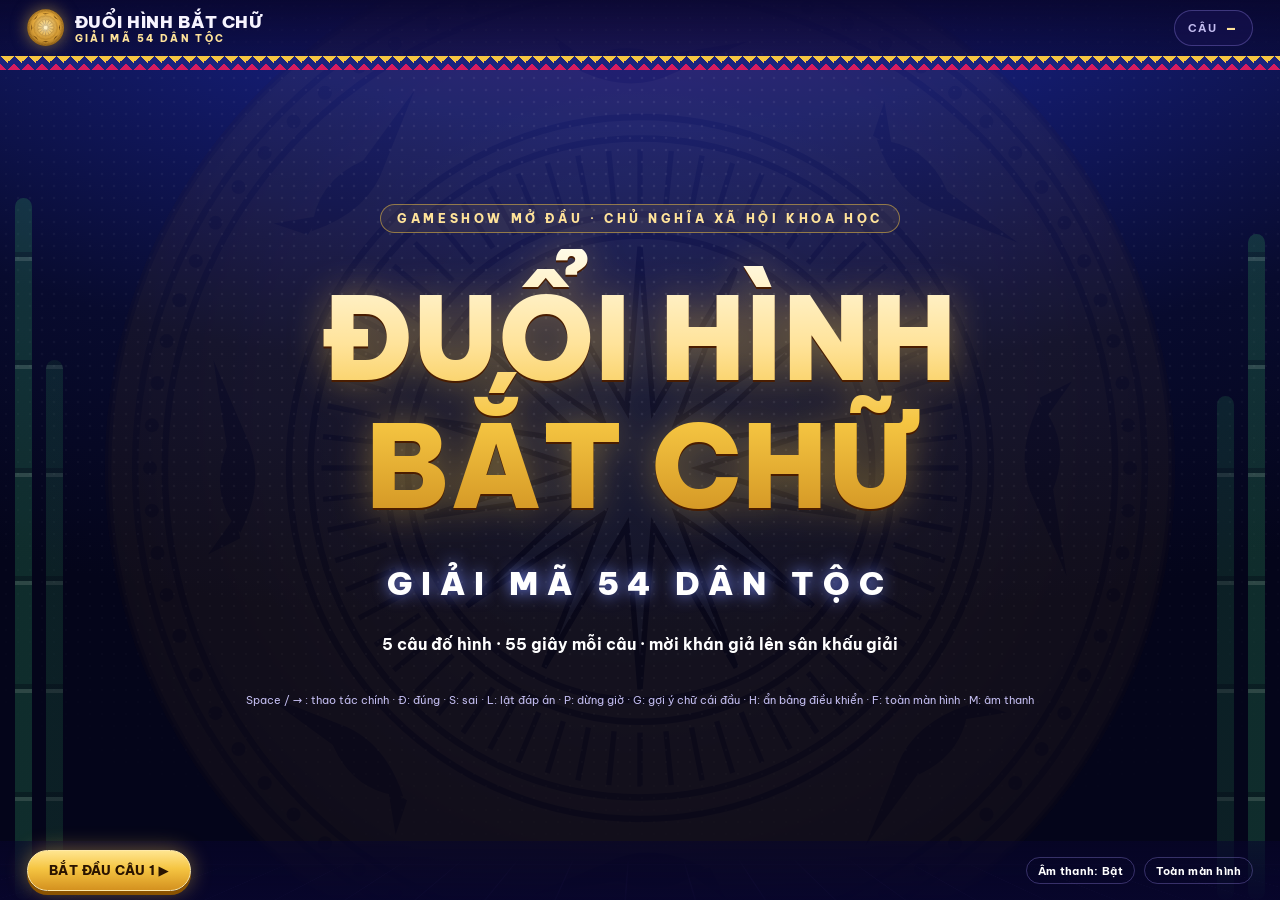
<file: san-khau.html>
<!doctype html>
<html lang="vi" class="host">
<head>
<meta charset="utf-8">
<meta name="viewport" content="width=device-width,initial-scale=1">
<title>Sân khấu · Đuổi Hình Bắt Chữ – Giải Mã 54 Dân Tộc</title>
<link rel="stylesheet" href="css/style.css">
</head>
<body class="host stage">
<div class="fx" aria-hidden="true">
  <div class="bg-drum" id="bgDrum"></div>
  <div class="beam b1"></div><div class="beam b2"></div><div class="beam b3"></div>
  <div class="led"></div><div class="floor"></div>
  <div class="bamboo l1"></div><div class="bamboo l2"></div><div class="bamboo r1"></div><div class="bamboo r2"></div>
</div>

<header class="topbar">
  <div class="brand">
    <div class="brand-drum" id="brandDrum"></div>
    <div><div class="brand-t">ĐUỔI HÌNH BẮT CHỮ</div><div class="brand-s">GIẢI MÃ 54 DÂN TỘC</div></div>
  </div>
  <div></div>
  <div class="room-chip">CÂU <b id="qChip">–</b></div>
</header>
<div class="brocade"></div>

<main class="screens">
  <section class="screen center on" id="scr-welcome">
    <div class="hero">
      <div class="hero-kicker">GAMESHOW MỞ ĐẦU · CHỦ NGHĨA XÃ HỘI KHOA HỌC</div>
      <h1 class="hero-title gold-text">ĐUỔI HÌNH<br>BẮT CHỮ</h1>
      <div class="hero-sub">GIẢI MÃ 54 DÂN TỘC</div>
      <p class="welcome-info" id="welcomeInfo"></p>
      <p class="hint">Space / → : thao tác chính · Đ: đúng · S: sai · L: lật đáp án · P: dừng giờ · G: gợi ý chữ cái đầu · H: ẩn bảng điều khiển · F: toàn màn hình · M: âm thanh</p>
    </div>
  </section>

  <section class="screen center" id="scr-countdown">
    <div class="cd-wrap"><div class="cd-label" id="cdLabel">CÂU 1</div><div class="cd-num" id="cdNum">3</div></div>
  </section>

  <section class="screen" id="scr-question">
    <div class="q-grid" id="qScreen">
      <aside class="q-left">
        <div class="ring" id="ringWrap">
          <svg viewBox="0 0 120 120"><circle class="ring-bg" cx="60" cy="60" r="54"></circle><circle class="ring-fg" id="ring" cx="60" cy="60" r="54"></circle></svg>
          <div class="ring-num" id="ringNum">55</div><div class="ring-cap" id="ringCap">GIÂY</div>
        </div>
        <div class="stat bad"><span>Đoán sai</span><b id="wrongCount">0</b></div>
      </aside>
      <div class="q-center">
        <div class="q-label" id="qLabel">CÂU 1 / 5</div>
        <div class="frame" id="frame"><img id="qImg" alt=""><div class="verdict" id="verdict"></div></div>
        <div class="pattern" id="pattern"></div>
        <div class="explain" id="explain"></div>
      </div>
      <aside class="panel">
        <div class="panel-h">TIẾN TRÌNH</div>
        <ol class="prog" id="prog"></ol>
      </aside>
    </div>
  </section>

  <section class="screen finale" id="scr-finale">
    <div class="fin-glow"></div>
    <div class="fin-rays"></div>
    <div class="fin-photos" id="finPhotos"><div class="col"></div><div class="col"></div></div>
    <div class="fin-art"><div class="fin-ring" id="finRing"></div><div class="fin-drum" id="finDrum"></div></div>
    <div class="fin-lines"><div class="fin-l1 gold-text" id="finL1"></div><div class="fin-l2" id="finL2"></div></div>
    <div class="fin-count" id="finCount"></div>
    <div class="fin-title">
      <div class="fin-tdrum" id="finTDrum"></div>
      <div class="fin-kicker" id="finKicker"></div>
      <h1 class="gold-text" id="finT"></h1>
      <div class="brocade"></div>
    </div>
    <div class="fin-flash"></div>
  </section>
</main>

<footer class="controls" id="controls">
  <div class="ctl-main" id="ctlMain"></div>
  <div class="ctl-side">
    <span class="ctl-note" id="ctlNote"></span>
    <button class="btn ghost sm" id="btnSound">Âm thanh: Bật</button>
    <button class="btn ghost sm" id="btnFull">Toàn màn hình</button>
  </div>
</footer>
<canvas class="confetti" id="confetti"></canvas>

<script src="config/game.config.js"></script>
<script src="js/game-core.js"></script>
<script src="js/sfx.js"></script>
<script src="js/fx.js"></script>
<script src="js/stage.js"></script>
</body>
</html>
</file>
<file: css/style.css>
/* font tự host – chạy offline không cần Internet */
@font-face{font-family:'Be Vietnam Pro';font-style:normal;font-weight:400;font-display:swap;src:url(../fonts/be-vietnam-pro-vietnamese-400-normal.woff2) format('woff2');unicode-range:U+0102-0103,U+0110-0111,U+0128-0129,U+0168-0169,U+01A0-01A1,U+01AF-01B0,U+0300-0301,U+0303-0304,U+0308-0309,U+0323,U+0329,U+1EA0-1EF9,U+20AB}
@font-face{font-family:'Be Vietnam Pro';font-style:normal;font-weight:600;font-display:swap;src:url(../fonts/be-vietnam-pro-vietnamese-600-normal.woff2) format('woff2');unicode-range:U+0102-0103,U+0110-0111,U+0128-0129,U+0168-0169,U+01A0-01A1,U+01AF-01B0,U+0300-0301,U+0303-0304,U+0308-0309,U+0323,U+0329,U+1EA0-1EF9,U+20AB}
@font-face{font-family:'Be Vietnam Pro';font-style:normal;font-weight:700;font-display:swap;src:url(../fonts/be-vietnam-pro-vietnamese-700-normal.woff2) format('woff2');unicode-range:U+0102-0103,U+0110-0111,U+0128-0129,U+0168-0169,U+01A0-01A1,U+01AF-01B0,U+0300-0301,U+0303-0304,U+0308-0309,U+0323,U+0329,U+1EA0-1EF9,U+20AB}
@font-face{font-family:'Be Vietnam Pro';font-style:normal;font-weight:800;font-display:swap;src:url(../fonts/be-vietnam-pro-vietnamese-800-normal.woff2) format('woff2');unicode-range:U+0102-0103,U+0110-0111,U+0128-0129,U+0168-0169,U+01A0-01A1,U+01AF-01B0,U+0300-0301,U+0303-0304,U+0308-0309,U+0323,U+0329,U+1EA0-1EF9,U+20AB}
@font-face{font-family:'Be Vietnam Pro';font-style:normal;font-weight:900;font-display:swap;src:url(../fonts/be-vietnam-pro-vietnamese-900-normal.woff2) format('woff2');unicode-range:U+0102-0103,U+0110-0111,U+0128-0129,U+0168-0169,U+01A0-01A1,U+01AF-01B0,U+0300-0301,U+0303-0304,U+0308-0309,U+0323,U+0329,U+1EA0-1EF9,U+20AB}
@font-face{font-family:'Be Vietnam Pro';font-style:normal;font-weight:400;font-display:swap;src:url(../fonts/be-vietnam-pro-latin-400-normal.woff2) format('woff2');unicode-range:U+0000-00FF,U+0131,U+0152-0153,U+02BB-02BC,U+02C6,U+02DA,U+02DC,U+0304,U+0308,U+0329,U+2000-206F,U+20AC,U+2122,U+2191,U+2193,U+2212,U+2215,U+FEFF,U+FFFD}
@font-face{font-family:'Be Vietnam Pro';font-style:normal;font-weight:600;font-display:swap;src:url(../fonts/be-vietnam-pro-latin-600-normal.woff2) format('woff2');unicode-range:U+0000-00FF,U+0131,U+0152-0153,U+02BB-02BC,U+02C6,U+02DA,U+02DC,U+0304,U+0308,U+0329,U+2000-206F,U+20AC,U+2122,U+2191,U+2193,U+2212,U+2215,U+FEFF,U+FFFD}
@font-face{font-family:'Be Vietnam Pro';font-style:normal;font-weight:700;font-display:swap;src:url(../fonts/be-vietnam-pro-latin-700-normal.woff2) format('woff2');unicode-range:U+0000-00FF,U+0131,U+0152-0153,U+02BB-02BC,U+02C6,U+02DA,U+02DC,U+0304,U+0308,U+0329,U+2000-206F,U+20AC,U+2122,U+2191,U+2193,U+2212,U+2215,U+FEFF,U+FFFD}
@font-face{font-family:'Be Vietnam Pro';font-style:normal;font-weight:800;font-display:swap;src:url(../fonts/be-vietnam-pro-latin-800-normal.woff2) format('woff2');unicode-range:U+0000-00FF,U+0131,U+0152-0153,U+02BB-02BC,U+02C6,U+02DA,U+02DC,U+0304,U+0308,U+0329,U+2000-206F,U+20AC,U+2122,U+2191,U+2193,U+2212,U+2215,U+FEFF,U+FFFD}
@font-face{font-family:'Be Vietnam Pro';font-style:normal;font-weight:900;font-display:swap;src:url(../fonts/be-vietnam-pro-latin-900-normal.woff2) format('woff2');unicode-range:U+0000-00FF,U+0131,U+0152-0153,U+02BB-02BC,U+02C6,U+02DA,U+02DC,U+0304,U+0308,U+0329,U+2000-206F,U+20AC,U+2122,U+2191,U+2193,U+2212,U+2215,U+FEFF,U+FFFD}
:root{--blue:#2f5bff;--blue2:#6aa2ff;--purple:#7b3ff2;--purple2:#b58cff;--gold:#f5c542;--gold2:#ffe39a;--gold3:#c8871a;--red:#ff4d6a;--green:#2bd884;--ink:#f7f4ff;--muted:#c3bdf0;--glass:rgba(22,18,78,.66);--line:rgba(170,150,255,.3)}
*{box-sizing:border-box}
html,body{margin:0}
html.host{font-size:clamp(10px,min(1.04vw,1.75vh),30px)}
body{font-family:'Be Vietnam Pro',system-ui,-apple-system,'Segoe UI',Roboto,sans-serif;color:var(--ink);background:radial-gradient(120% 90% at 50% -20%,#3b1f9c 0%,#141c70 38%,#080b2e 70%,#04051a 100%) fixed;-webkit-font-smoothing:antialiased;overflow-x:hidden}
a{color:var(--gold2)}a:hover{color:#fff}
button{font:inherit;cursor:pointer}
[hidden]{display:none!important}

/* ===== sân khấu ===== */
.fx{position:fixed;inset:0;pointer-events:none;overflow:hidden;z-index:0}
.beam{position:absolute;top:-8vh;width:70vw;height:150vh;margin-left:-35vw;background:conic-gradient(from 180deg at 50% 0,transparent 0 171deg,var(--c) 180deg,transparent 189deg);transform-origin:50% 0;mix-blend-mode:screen;filter:blur(5px);animation:sweep var(--d) ease-in-out infinite alternate}
.beam.b1{left:14%;--c:rgba(110,140,255,.32);--d:8s}
.beam.b2{left:86%;--c:rgba(190,120,255,.3);--d:10s;animation-direction:alternate-reverse}
.beam.b3{left:50%;--c:rgba(255,214,120,.16);--d:13s}
@keyframes sweep{from{transform:rotate(-26deg)}to{transform:rotate(26deg)}}
.led{position:absolute;inset:0;background-image:radial-gradient(rgba(255,255,255,.09) 1px,transparent 1.7px);background-size:12px 12px;-webkit-mask-image:radial-gradient(80% 70% at 50% 30%,#000,transparent);mask-image:radial-gradient(80% 70% at 50% 30%,#000,transparent)}
.floor{position:absolute;left:-50%;right:-50%;bottom:-6vh;height:46vh;background-image:linear-gradient(rgba(150,115,255,.42) 2px,transparent 2px),linear-gradient(90deg,rgba(150,115,255,.42) 2px,transparent 2px);background-size:90px 90px;transform:perspective(500px) rotateX(64deg);transform-origin:50% 100%;-webkit-mask-image:linear-gradient(to top,#000,transparent 85%);mask-image:linear-gradient(to top,#000,transparent 85%);animation:floor 5s linear infinite}
@keyframes floor{to{background-position:0 90px,0 0}}
.bg-drum{position:absolute;left:50%;top:52%;width:120vmin;height:120vmin;margin:-60vmin 0 0 -60vmin;opacity:.07;animation:spin 140s linear infinite}
.fin-drum img,.fin-tdrum img,.bg-drum svg,.brand-drum svg,.p-drum svg,.fin-drum svg{width:100%;height:100%;display:block}
@keyframes spin{to{transform:rotate(360deg)}}
.bamboo{position:absolute;bottom:0;width:max(12px,1.3vw);border-radius:99px;background:repeating-linear-gradient(to top,#2c8a57 0 11vh,#8fe0a8 11vh 11.4vh,#1c5c39 11.4vh 12vh);opacity:.3}
.bamboo.l1{left:1.2vw;height:78vh}.bamboo.l2{left:3.6vw;height:60vh;opacity:.2}.bamboo.r1{right:1.2vw;height:74vh}.bamboo.r2{right:3.6vw;height:56vh;opacity:.2}
.brocade{position:relative;z-index:3;height:14px;flex:none;background:linear-gradient(135deg,var(--gold) 25%,transparent 25%) -7px 0/14px 14px,linear-gradient(225deg,var(--gold) 25%,transparent 25%) -7px 0/14px 14px,linear-gradient(315deg,#d81b60 25%,transparent 25%) 0 0/14px 14px,linear-gradient(45deg,#d81b60 25%,transparent 25%) 0 0/14px 14px,#1a237e}
/* padding: background-clip:text chỉ tô trong hộp phần tử – chừa chỗ cho dấu chồng (Ấ, Ể, Ủ) và dấu nặng */
.gold-text{padding:.22em .08em .14em;background:linear-gradient(180deg,#fffbe8 0%,#ffe39a 32%,#f5c542 58%,#c8871a 100%);-webkit-background-clip:text;background-clip:text;color:transparent;filter:drop-shadow(0 .22rem 0 #4a1d00) drop-shadow(0 0 1.4rem rgba(245,197,66,.42))}

/* ===== nút / ô nhập ===== */
.btn{border:0;border-radius:999px;padding:.8em 1.6em;font-weight:800;letter-spacing:.03em;color:#fff;background:rgba(255,255,255,.12);border:1px solid var(--line);transition:transform .15s,filter .15s,background .2s}
.btn:hover{filter:brightness(1.15)}.btn:active{transform:scale(.96)}
.btn:disabled{opacity:.45;cursor:not-allowed}
.btn.primary{background:linear-gradient(180deg,#ffe58f,#f5c542 45%,#d4911f);color:#2a1400;border-color:#ffe9a8;box-shadow:0 .3em 0 #8a5300,0 0 1.6em rgba(245,197,66,.45)}
.btn.primary:active{transform:translateY(.2em);box-shadow:0 .1em 0 #8a5300}
.btn.danger{background:rgba(255,77,106,.18);border-color:rgba(255,77,106,.6)}
.btn.ghost{background:transparent}
.btn.sm{padding:.5em 1em;font-size:.8rem;font-weight:700}
.btn.xl{font-size:1.5rem;padding:.8em 2.2em}
.btn.block{width:100%}
.field,.card input{width:100%;font:inherit;font-weight:700;color:#fff;background:rgba(5,6,30,.55);border:2px solid var(--line);border-radius:.8em;padding:.8em 1em;outline:none;transition:border-color .2s,box-shadow .2s}
.field:focus,.card input:focus{border-color:var(--gold);box-shadow:0 0 0 4px rgba(245,197,66,.2)}
.field::placeholder,.card input::placeholder{color:rgba(255,255,255,.4)}

/* ===== MC ===== */
body.host{height:100vh;overflow:hidden;display:flex;flex-direction:column}
.topbar{position:relative;z-index:3;display:grid;grid-template-columns:auto minmax(0,1fr) auto;align-items:center;gap:2rem;padding:.7rem 2rem;background:linear-gradient(180deg,rgba(8,6,44,.9),rgba(8,6,44,.5))}
.brand{display:flex;align-items:center;gap:.8rem}
.brand-drum{width:2.8rem;height:2.8rem;animation:spin 30s linear infinite;filter:drop-shadow(0 0 .6rem rgba(245,197,66,.5))}
.brand-t{font-weight:900;font-size:1.25rem;letter-spacing:.04em}
.brand-s{font-size:.75rem;color:var(--gold2);font-weight:800;letter-spacing:.24em}
.timeline{display:flex;flex-direction:column;gap:.35rem;max-width:44rem;width:100%;justify-self:center}
.tl-track{position:relative;display:flex;height:.7rem;border-radius:99px;overflow:hidden;background:rgba(255,255,255,.08)}
.tl-track i{height:100%;border-right:2px solid rgba(8,6,44,.9)}
.tl-track i:nth-child(1){background:#4b6bff}.tl-track i:nth-child(2){background:#8a4dff}.tl-track i:nth-child(3){background:#f5c542}.tl-track i:nth-child(4){background:#ff6b8a}
.tl-head{position:absolute;top:-2px;bottom:-2px;width:4px;margin-left:-2px;background:#fff;box-shadow:0 0 8px #fff;border-radius:2px;left:0}
.tl-meta{display:flex;justify-content:space-between;font-size:.8rem;color:var(--muted);font-weight:600}
.tl-meta b{color:#fff;font-variant-numeric:tabular-nums}
.timeline.over .tl-meta b{color:var(--red)}
.room-chip{display:flex;align-items:center;gap:.6rem;padding:.45rem 1rem;border-radius:99px;background:var(--glass);border:1px solid var(--line);font-size:.8rem;font-weight:700;letter-spacing:.12em;color:var(--muted)}
.room-chip b{font-size:1.3rem;color:var(--gold2);letter-spacing:.12em;font-variant-numeric:tabular-nums}
.conn{width:.6rem;height:.6rem;border-radius:50%;background:var(--red);box-shadow:0 0 8px var(--red)}
.conn.on{background:var(--green);box-shadow:0 0 8px var(--green)}
.screens{position:relative;z-index:2;flex:1;min-height:0}
.screen{position:absolute;inset:0;display:none;padding:2rem 4rem}
.screen.on{display:flex;animation:screenIn .6s cubic-bezier(.2,.9,.3,1.15)}
.screen.center{align-items:center;justify-content:center;text-align:center}
@keyframes screenIn{from{opacity:0;transform:scale(.96)}to{opacity:1;transform:none}}

.hero{display:flex;flex-direction:column;align-items:center;gap:1.2rem}
.hero-kicker{font-weight:800;letter-spacing:.3em;font-size:.9rem;color:var(--gold2);padding:.45rem 1.2rem;border:1px solid rgba(245,197,66,.5);border-radius:99px;background:rgba(245,197,66,.08)}
.hero-title{margin:0;font-size:8.6rem;line-height:1.12;font-weight:900;letter-spacing:.01em;animation:float 4s ease-in-out infinite}
.hero-sub{font-size:2.4rem;font-weight:900;letter-spacing:.28em;color:#fff;text-shadow:0 0 1.2rem rgba(120,140,255,.9)}
.hero-actions{display:flex;gap:1rem;align-items:center;margin-top:1.5rem}
.hero-actions .field{width:18rem;font-size:1rem}
.hint{color:var(--muted);font-size:.85rem;margin:.5rem 0 0}
@keyframes float{50%{transform:translateY(-.6rem)}}

.lobby{display:grid;grid-template-columns:24rem minmax(0,1fr);gap:3rem;width:100%;align-items:center}
.join-card{background:linear-gradient(180deg,rgba(255,255,255,.14),rgba(255,255,255,.05));border:1px solid var(--line);border-radius:1.6rem;padding:1.6rem;display:flex;flex-direction:column;align-items:center;gap:.8rem;box-shadow:0 0 3rem rgba(80,60,255,.35)}
.jc-label{font-size:.8rem;font-weight:800;letter-spacing:.24em;color:var(--gold2)}
.qr-box{width:100%;aspect-ratio:1;background:#fff;border-radius:1rem;padding:.8rem;display:grid;place-items:center;position:relative}
.qr-box img{width:100%;height:100%;display:block}
.qr-demo{color:#20195a;font-weight:700;text-align:center;font-size:.95rem;line-height:1.5}
.jc-url{font-size:1.05rem;font-weight:700;word-break:break-all;text-align:center;color:#fff}
.jc-code{font-size:4.2rem;font-weight:900;letter-spacing:.08em;line-height:1;color:#fff;text-shadow:0 0 1.5rem rgba(245,197,66,.6);font-variant-numeric:tabular-nums}
.lobby-right{display:flex;flex-direction:column;gap:1rem;min-width:0;height:100%;justify-content:center}
.lobby-title{margin:0;font-size:4.6rem;font-weight:900;line-height:1.15}
.lobby-sub{font-size:1.4rem;font-weight:800;letter-spacing:.2em;color:#fff}
.lobby-rules{font-size:1.05rem;color:var(--muted);font-weight:600}
.lobby-count{display:flex;align-items:baseline;gap:.8rem;margin-top:.6rem;flex-wrap:wrap}
.lobby-count b{font-size:3.4rem;font-weight:900;color:var(--gold2);line-height:1;font-variant-numeric:tabular-nums}
.lobby-count span{font-size:1.2rem;font-weight:700}
.intro-left{margin-left:auto;padding:.4rem 1rem;border-radius:99px;background:rgba(255,255,255,.1);font-variant-numeric:tabular-nums}
.intro-left.due{background:var(--gold);color:#2a1400;animation:pulse 1s infinite}
.chips{display:flex;flex-wrap:wrap;gap:.6rem;align-content:flex-start;max-height:46vh;overflow:hidden}
.chip{padding:.5rem 1rem;border-radius:99px;background:linear-gradient(180deg,rgba(130,100,255,.5),rgba(70,50,200,.5));border:1px solid rgba(190,170,255,.5);font-weight:700;font-size:1.05rem;animation:chipIn .5s cubic-bezier(.2,1.6,.4,1)}
.chip.off{opacity:.4}
@keyframes chipIn{from{transform:scale(0) rotate(-8deg);opacity:0}}
@keyframes pulse{50%{transform:scale(1.06)}}

.cd-wrap{display:flex;flex-direction:column;align-items:center}
.cd-label{font-size:2rem;font-weight:800;letter-spacing:.3em;color:var(--gold2)}
.cd-num{font-size:18rem;font-weight:900;line-height:1;color:#fff;text-shadow:0 0 4rem rgba(120,140,255,.9),0 0 1rem #fff}
.cd-num.pop{animation:pop .9s cubic-bezier(.2,1.5,.4,1)}
@keyframes pop{from{transform:scale(2.2);opacity:0}}

.q-grid{display:grid;grid-template-columns:17rem minmax(0,1fr) 21rem;gap:2.4rem;width:100%;align-items:center}
.q-left{display:flex;flex-direction:column;gap:1rem;align-items:stretch}
.ring{position:relative;width:15rem;height:15rem;align-self:center}
.ring svg{width:100%;height:100%;transform:rotate(-90deg);filter:drop-shadow(0 0 1rem rgba(245,197,66,.45))}
.ring-bg{fill:rgba(10,8,50,.65);stroke:rgba(255,255,255,.12);stroke-width:9}
.ring-fg{fill:none;stroke:var(--gold);stroke-width:9;stroke-linecap:round;stroke-dasharray:339.3;stroke-dashoffset:0;transition:stroke .3s}
.ring.warn .ring-fg{stroke:var(--red)}
.ring-num{position:absolute;inset:0;display:grid;place-items:center;font-size:5.2rem;font-weight:900;font-variant-numeric:tabular-nums;padding-bottom:1.2rem}
.ring-cap{position:absolute;left:0;right:0;bottom:3.4rem;text-align:center;font-size:.85rem;letter-spacing:.3em;font-weight:800;color:var(--muted)}
.ring.warn .ring-num{color:var(--red);animation:pulse .5s infinite}
.stat{display:flex;justify-content:space-between;align-items:center;padding:.8rem 1.1rem;border-radius:1rem;background:var(--glass);border:1px solid var(--line);font-weight:700}
.stat b{font-size:1.8rem;font-variant-numeric:tabular-nums}
.stat.ok b{color:var(--green)}
.fastest{display:none;flex-direction:column;gap:.2rem;padding:.8rem 1.1rem;border-radius:1rem;background:linear-gradient(180deg,rgba(245,197,66,.3),rgba(245,197,66,.1));border:1px solid rgba(245,197,66,.6)}
.fastest span{font-size:.8rem;font-weight:800;letter-spacing:.2em;color:var(--gold2)}
.fastest b{font-size:1.3rem;overflow-wrap:anywhere}
.revealed .fastest{display:flex}
.q-center{display:flex;flex-direction:column;align-items:center;gap:1.2rem;min-width:0}
.q-label{font-weight:900;letter-spacing:.3em;font-size:1.3rem;padding:.4rem 1.4rem;border-radius:99px;background:linear-gradient(90deg,var(--blue),var(--purple));box-shadow:0 0 1.5rem rgba(123,63,242,.6)}
.frame{position:relative;padding:.7rem;border-radius:1.6rem;background:linear-gradient(160deg,#fff0b8,#f5c542 40%,#b57412);box-shadow:0 0 0 .3rem #2a1a7a,0 0 3rem rgba(245,197,66,.45),0 1.6rem 3rem rgba(0,0,0,.5);max-width:100%}
.frame::after{content:'';position:absolute;inset:-.7rem;border-radius:2.2rem;border:.35rem dotted #fff3b0;animation:bulbs .9s steps(2) infinite;pointer-events:none}
@keyframes bulbs{50%{border-color:#ffb84d;opacity:.7}}
.frame img{display:block;width:100%;max-height:52vh;aspect-ratio:8/5;object-fit:contain;border-radius:1rem;background:#fff6e3;transition:max-height .6s}
.frame.enter{animation:frameIn .9s cubic-bezier(.2,1.3,.4,1)}
@keyframes frameIn{from{transform:perspective(900px) rotateY(-70deg) scale(.6);opacity:0}}
.revealed .frame img{max-height:38vh}
.pattern{display:flex;gap:1.6rem;flex-wrap:wrap;justify-content:center}
.pattern .w{display:flex;gap:.4rem}
.pattern .l{width:3.6rem;height:4.2rem;border-radius:.6rem;display:grid;place-items:center;font-size:2.4rem;font-weight:900;background:linear-gradient(180deg,#2a2a9a,#151563);border:2px solid rgba(160,170,255,.6);box-shadow:inset 0 -.3rem 0 rgba(0,0,0,.35);transform-style:preserve-3d}
.pattern .l.given{color:#ffe08a;border-color:#f5c542;animation:flip .6s both}
.pattern .l.on{background:linear-gradient(180deg,#fff3c0,#f5c542);color:#2a1400;border-color:#fff;animation:flip .6s both}
@keyframes flip{from{transform:perspective(400px) rotateX(90deg)}to{transform:none}}
.explain{font-size:1.25rem;line-height:1.5;text-align:center;max-width:44rem;color:#fff;font-weight:600;text-wrap:pretty;min-height:0}
.explain:empty{display:none}
.panel{background:var(--glass);border:1px solid var(--line);border-radius:1.4rem;padding:1rem;backdrop-filter:blur(6px)}
.panel-h{font-size:.8rem;font-weight:800;letter-spacing:.2em;color:var(--gold2);margin:0 0 .8rem .3rem}

.board{position:relative;flex:none;--rh:3rem;--gap:.45rem;height:calc(var(--n,0)*(var(--rh) + var(--gap)))}
.board .row{position:absolute;left:0;right:0;top:0;height:var(--rh);display:grid;align-items:center;gap:.8rem;padding:0 .9rem;border-radius:.8rem;background:rgba(255,255,255,.07);border:1px solid rgba(255,255,255,.1);transform:translateY(calc(var(--i)*(var(--rh) + var(--gap))));transition:transform .7s cubic-bezier(.3,1.3,.5,1);font-weight:700}
.board.mini .row{grid-template-columns:2.1rem minmax(0,1fr) auto}
.board .nm{white-space:nowrap;overflow:hidden;text-overflow:ellipsis}
.board .sc{font-variant-numeric:tabular-nums;font-weight:900;color:var(--gold2)}
.board .row.off .nm{opacity:.5}
.rk{width:2.1rem;height:2.1rem;border-radius:50%;display:grid;place-items:center;font-weight:900;font-size:.95rem;background:rgba(255,255,255,.14)}
.row.r1 .rk{background:linear-gradient(#fff3b0,#f5c542 50%,#b9780f);color:#3a2000}
.row.r2 .rk{background:linear-gradient(#fff,#cdd5e4 50%,#8a94a8);color:#1d2333}
.row.r3 .rk{background:linear-gradient(#ffd6ae,#d98a4a 50%,#8f4f1c);color:#2a1200}
.row.flash{animation:rowFlash 1s}
@keyframes rowFlash{0%{background:rgba(43,216,132,.6)}100%{background:rgba(255,255,255,.07)}}
.board.full{--rh:min(3.4rem,5.4vh);--gap:min(.45rem,.8vh);font-size:1.25rem}
.board.full .row,.board-head{grid-template-columns:3rem minmax(0,1fr) 9rem 11rem 12rem}
.board-head{display:grid;gap:.8rem;padding:0 .9rem;font-size:.8rem;font-weight:800;letter-spacing:.16em;color:var(--muted);text-transform:uppercase}
.board.full .ok,.board.full .tm,.board-head span:nth-child(n+3){text-align:right}
.board.full .sc{text-align:right}
.board.full .rk{width:2.4rem;height:2.4rem}
.empty-board{color:var(--muted);text-align:center;padding:1rem;font-weight:600}
.final{width:min(62rem,100%);margin:0 auto;display:flex;flex-direction:column;gap:1rem}
.sec-title{margin:0 0 .6rem;text-align:center;font-size:min(3.6rem,6.5vh);font-weight:900}
.more{color:var(--muted);text-align:center;font-weight:600}

.top3{width:100%;display:flex;flex-direction:column;align-items:center;justify-content:flex-end;gap:2rem}
.podium{display:grid;grid-template-columns:repeat(3,minmax(0,1fr));align-items:end;gap:2rem;width:min(74rem,100%)}
.pod{display:flex;flex-direction:column;align-items:center;gap:.7rem;opacity:0;transform:translateY(5rem) scale(.85);transition:opacity .8s,transform 1s cubic-bezier(.2,1.4,.4,1)}
.pod.show{opacity:1;transform:none}
.pod-medal{width:6rem;height:6rem;border-radius:50%;display:grid;place-items:center;font-size:2.8rem;font-weight:900;border:.3rem solid rgba(255,255,255,.7)}
.p1 .pod-medal{width:8rem;height:8rem;font-size:3.6rem;background:radial-gradient(circle at 35% 30%,#fffbe0,#f5c542 45%,#a86a0b);color:#3a2000;box-shadow:0 0 4rem rgba(245,197,66,.9)}
.p2 .pod-medal{background:radial-gradient(circle at 35% 30%,#fff,#cfd6e6 45%,#7f899e);color:#1d2333;box-shadow:0 0 2.5rem rgba(220,230,255,.7)}
.p3 .pod-medal{background:radial-gradient(circle at 35% 30%,#ffe1c2,#d98a4a 45%,#7d4316);color:#2a1200;box-shadow:0 0 2.5rem rgba(217,138,74,.7)}
.pod-name{font-size:2.2rem;font-weight:900;text-align:center;line-height:1.3;overflow-wrap:anywhere}
.p1 .pod-name{font-size:3rem;color:var(--gold2);text-shadow:0 0 1.5rem rgba(245,197,66,.8)}
.pod-score{font-size:1.1rem;font-weight:700;color:var(--muted);text-align:center;font-variant-numeric:tabular-nums}
.pod-col{width:100%;border-radius:1.2rem 1.2rem 0 0;display:flex;justify-content:center;padding-top:1.2rem;font-weight:900;font-size:1.4rem;letter-spacing:.4em;box-shadow:inset 0 .4rem 0 rgba(255,255,255,.5)}
.p1 .pod-col{height:30vh;background:linear-gradient(#ffe7a0,#f5c542 30%,#a86a0b);color:#3a2000}
.p2 .pod-col{height:21vh;background:linear-gradient(#ffffff,#c9d1e0 30%,#6d778c);color:#1d2333}
.p3 .pod-col{height:15vh;background:linear-gradient(#ffd6ae,#d98a4a 30%,#7d4316);color:#2a1200}
.pod.p1.show{animation:winner 2.2s ease-in-out .9s infinite}
@keyframes winner{50%{filter:drop-shadow(0 0 2.5rem rgba(245,197,66,.9))}}

/* ===== thông điệp cuối ===== */
.finale{position:fixed!important;inset:0;z-index:20;background:#000;padding:0!important;align-items:center;justify-content:center;overflow:hidden}
.finale>*{position:absolute;opacity:0;transition:opacity 1.2s,transform 1.4s cubic-bezier(.2,1,.3,1)}
.fin-rays{inset:-60%;background:repeating-conic-gradient(from 0deg,transparent 0 7deg,rgba(255,214,120,.2) 7deg 10deg);animation:spin 50s linear infinite}
.fin-glow{inset:0;background:radial-gradient(circle at 50% 45%,rgba(123,63,242,.75),rgba(47,91,255,.35) 35%,transparent 65%)}
.fin-flash{inset:0;background:#fff}
.finale.s-burst .fin-flash{animation:flashOut 1.4s forwards}
@keyframes flashOut{0%{opacity:1}100%{opacity:0}}
.finale.s-burst .fin-rays,.finale.s-burst .fin-glow{opacity:1}
.fin-count{font-size:34vh;font-weight:900;color:#fff;text-shadow:0 0 8vh rgba(255,255,255,.7)}
.finale.s-count .fin-count{opacity:1;transition:none}
.fin-count.pop{animation:pop .9s cubic-bezier(.2,1.5,.4,1)}
.fin-art{width:64vh;height:64vh;transform:scale(.2) rotate(-120deg)}
.finale.s-burst .fin-art{opacity:1;transform:none}
.finale.s-l1 .fin-art{transform:translateY(-15vh) scale(.6)}
.fin-ring{position:absolute;inset:0}
.fin-ring i{position:absolute;left:50%;top:50%;width:2.4vh;height:4.4vh;margin:-2.2vh 0 0 -1.2vh;border-radius:.6vh;background:var(--c);box-shadow:0 0 1.4vh var(--c);transform:rotate(var(--a)) translateY(-31vh) scale(0);transition:transform .6s cubic-bezier(.2,1.6,.4,1) var(--d)}
.finale.s-burst .fin-ring i{transform:rotate(var(--a)) translateY(-31vh)}
.fin-drum{position:absolute;inset:9%;animation:spin 60s linear infinite;filter:drop-shadow(0 0 5vh rgba(245,197,66,.65))}
.fin-photos{left:3vw;right:3vw;top:50%;transform:translateY(-50%);display:flex;justify-content:space-between;pointer-events:none}
.fin-photos .col{display:flex;flex-direction:column;gap:2vh}
.fin-photos img{width:22vh;height:16vh;object-fit:cover;border-radius:1.4vh;border:.4vh solid var(--gold);box-shadow:0 0 3vh rgba(245,197,66,.5)}
.finale.s-burst .fin-photos{opacity:1}
.finale.s-l1 .fin-photos{opacity:.55}
.fin-lines{left:5vw;right:5vw;bottom:13vh;text-align:center;display:flex;flex-direction:column;align-items:center;gap:2.4vh}
.finale.s-l1 .fin-lines{opacity:1}
.fin-l1{font-size:9vh;font-weight:900;line-height:1.2;transform:scale(.7);opacity:0;transition:all 1s cubic-bezier(.2,1.5,.4,1)}
.finale.s-l1 .fin-l1{transform:none;opacity:1}
.fin-l2{font-size:3.8vh;font-weight:800;letter-spacing:.05em;color:#fff;text-shadow:0 0 2vh rgba(120,140,255,.9);opacity:0;transform:translateY(3vh);transition:all 1s;text-wrap:balance}
.finale.s-l2 .fin-l2{opacity:1;transform:none}
.fin-title{inset:0;display:flex;flex-direction:column;align-items:center;justify-content:center;gap:3vh;padding:0 9vw;text-align:center;background:radial-gradient(90% 70% at 50% 40%,#2a1a8a,#0b0f3f 60%,#04051a)}
.fin-kicker{font-size:2.6vh;font-weight:800;letter-spacing:.4em;color:var(--gold2)}
.fin-title h1{margin:0;font-size:7vh;line-height:1.25;font-weight:900;text-wrap:balance;max-width:24ch}
.fin-title .brocade{width:40vw;height:2vh;border-radius:1vh}
.fin-title .fin-tdrum{width:16vh;height:16vh;animation:spin 40s linear infinite}
.finale.s-title .fin-title{opacity:1}
.finale.s-title .fin-title h1{animation:titleIn 1.6s cubic-bezier(.2,1,.3,1)}
@keyframes titleIn{from{letter-spacing:.3em;opacity:0;filter:blur(1vh)}}

.in-finale .topbar,.in-finale>.brocade{visibility:hidden}
.controls{position:relative;z-index:30;display:flex;align-items:center;justify-content:space-between;gap:1rem;padding:.7rem 2rem;background:linear-gradient(0deg,rgba(8,6,44,.95),rgba(8,6,44,.6));transition:opacity .3s,transform .3s}
.controls.dim{opacity:.1}.controls.dim:hover{opacity:1}
.controls.hide{transform:translateY(100%);opacity:0;position:fixed;left:0;right:0;bottom:0}
.ctl-main,.ctl-side{display:flex;gap:.7rem;align-items:center;flex-wrap:wrap}
.ctl-main .btn{font-size:1rem}
.ctl-note{font-size:.8rem;color:var(--muted);font-weight:600;font-variant-numeric:tabular-nums}
.toast{position:fixed;left:50%;bottom:6rem;transform:translate(-50%,2rem);opacity:0;z-index:50;padding:.8rem 1.4rem;border-radius:99px;background:#1b1460;border:1px solid var(--gold);font-weight:700;transition:all .3s;pointer-events:none}
.toast.on{opacity:1;transform:translate(-50%,0)}
.confetti{position:fixed;inset:0;width:100%;height:100%;pointer-events:none;z-index:40}
.demo-badge{display:none;position:fixed;right:1rem;bottom:4.6rem;z-index:31;padding:.35rem .8rem;border-radius:99px;background:#ff4d6a;color:#fff;font-size:.7rem;font-weight:800;letter-spacing:.1em}
.is-demo .demo-badge{display:block}

/* ===== người chơi (điện thoại) ===== */
body.player{min-height:100vh;min-height:100svh}
.p-main{position:relative;z-index:2;max-width:30rem;margin:0 auto;padding:1rem 1rem 2.5rem}
.p-scr{display:none;flex-direction:column;gap:1rem}
.p-scr.on{display:flex;animation:screenIn .5s cubic-bezier(.2,.9,.3,1.15)}
.p-logo{display:flex;flex-direction:column;align-items:center;text-align:center;gap:.4rem;padding:1.2rem 0 .4rem}
.p-drum{width:5.5rem;height:5.5rem;animation:spin 30s linear infinite;filter:drop-shadow(0 0 1rem rgba(245,197,66,.6))}
.p-logo h1{margin:.4rem 0 0;font-size:2.9rem;line-height:1.12;font-weight:900}
.p-sub{font-weight:900;letter-spacing:.26em;font-size:.9rem}
.card{background:linear-gradient(180deg,rgba(255,255,255,.13),rgba(255,255,255,.05));border:1px solid var(--line);border-radius:1.4rem;padding:1.2rem;display:flex;flex-direction:column;gap:.9rem;backdrop-filter:blur(6px)}
.card label{display:flex;flex-direction:column;gap:.4rem;font-size:.8rem;font-weight:800;letter-spacing:.14em;color:var(--gold2);text-transform:uppercase}
.card input{font-size:1.15rem;min-height:3.2rem}
.card .btn{min-height:3.4rem;font-size:1.1rem}
.err{color:#ffb3c0;font-weight:700;min-height:1.2em;text-align:center}
.center-col{text-align:center;align-items:center}
.big-hello{font-size:1.8rem;font-weight:900;color:var(--gold2);overflow-wrap:anywhere}
.dots::after{content:'';animation:dots 1.4s steps(4) infinite}
@keyframes dots{0%{content:''}25%{content:'.'}50%{content:'..'}75%{content:'...'}}
.rules{margin:0;padding-left:1.1rem;text-align:left;display:flex;flex-direction:column;gap:.4rem;color:var(--muted);font-weight:600;font-size:.95rem;line-height:1.4}
.pp-head{display:flex;align-items:center;justify-content:space-between;gap:.6rem}
.pp-label{font-weight:900;letter-spacing:.2em;font-size:.85rem;padding:.35rem .8rem;border-radius:99px;background:linear-gradient(90deg,var(--blue),var(--purple))}
.pp-score{font-weight:700;font-size:.9rem;color:var(--muted)}
.pp-score b{color:var(--gold2);font-size:1.2rem;font-variant-numeric:tabular-nums}
.mini-ring{position:relative;width:3.6rem;height:3.6rem}
.mini-ring svg{width:100%;height:100%;transform:rotate(-90deg)}
.mini-ring b{position:absolute;inset:0;display:grid;place-items:center;font-size:1.25rem;font-weight:900;font-variant-numeric:tabular-nums}
.mini-ring.warn b{color:var(--red)}
.mini-ring.warn .ring-fg{stroke:var(--red)}
.frame.sm{padding:.4rem;border-radius:1.1rem}
.frame.sm::after{display:none}
.frame.sm img{border-radius:.8rem;max-height:none}
.pattern.sm{gap:.9rem}
.pattern.sm .l{width:2rem;height:2.4rem;font-size:1.3rem;border-radius:.4rem}
.ans{display:flex;gap:.5rem}
.ans input{flex:1;min-width:0;font:inherit;font-size:1.2rem;font-weight:800;color:#fff;background:rgba(5,6,30,.6);border:2px solid var(--line);border-radius:1rem;padding:.8rem 1rem;outline:none;min-height:3.4rem;text-transform:uppercase}
.ans input:focus{border-color:var(--gold)}
.ans input:disabled{opacity:.5}
.ans .btn{min-height:3.4rem;padding:0 1.3rem}
.ans.shake{animation:shake .45s}
@keyframes shake{20%,60%{transform:translateX(-8px)}40%,80%{transform:translateX(8px)}}
.tries{display:flex;gap:.4rem;justify-content:center;align-items:center;color:var(--muted);font-size:.85rem;font-weight:700}
.tries i{width:.8rem;height:.8rem;border-radius:50%;background:var(--gold)}
.tries i.used{background:rgba(255,255,255,.18)}
.fb{min-height:3.2rem;border-radius:1rem;padding:.8rem 1rem;text-align:center;font-weight:800;font-size:1.05rem;display:none}
.fb.on{display:block;animation:screenIn .35s}
.fb.ok{background:rgba(43,216,132,.2);border:1px solid var(--green);color:#b9ffd9;font-size:1.3rem}
.fb.bad{background:rgba(255,77,106,.18);border:1px solid var(--red);color:#ffc7d1}
.fb.warn{background:rgba(245,197,66,.15);border:1px solid var(--gold);color:var(--gold2)}
.reveal-card{display:none;flex-direction:column;align-items:center;gap:.3rem;text-align:center;padding:1rem;border-radius:1.2rem;background:linear-gradient(180deg,rgba(245,197,66,.3),rgba(245,197,66,.08));border:1px solid var(--gold)}
.reveal-card.on{display:flex;animation:pop .6s cubic-bezier(.2,1.5,.4,1)}
.reveal-card small{font-weight:800;letter-spacing:.2em;color:var(--gold2);font-size:.75rem}
.reveal-card b{font-size:2rem;font-weight:900}
.reveal-card div{font-weight:700;color:#fff}
.score-big{font-size:3.4rem;font-weight:900;color:var(--gold2);line-height:1;font-variant-numeric:tabular-nums}
.rank-box{display:flex;flex-direction:column;align-items:center;gap:.4rem;padding:1.2rem;border-radius:1.2rem;background:rgba(255,255,255,.08)}
.rank-box .rk-n{font-size:4rem;font-weight:900;line-height:1}
.rank-box.g1{background:linear-gradient(180deg,#fff0b0,#f5c542 50%,#b9780f);color:#3a2000}
.rank-box.g2{background:linear-gradient(180deg,#fff,#cdd5e4 50%,#8a94a8);color:#1d2333}
.rank-box.g3{background:linear-gradient(180deg,#ffd6ae,#d98a4a 50%,#8f4f1c);color:#2a1200}
.p-finale-l1{font-size:2.3rem;font-weight:900;line-height:1.25;text-align:center}
.p-finale-l2{font-size:1.1rem;font-weight:800;text-align:center;line-height:1.4}
.p-finale-t{font-size:1.25rem;font-weight:900;text-align:center;line-height:1.35;color:#fff;padding-top:.8rem;border-top:1px solid var(--line)}
.conn-bar{position:fixed;left:0;right:0;top:0;z-index:60;padding:.5rem;text-align:center;font-weight:800;font-size:.85rem;background:#ff4d6a;color:#fff;transform:translateY(-100%);transition:transform .3s}
.conn-bar.on{transform:none}

@media (max-aspect-ratio:4/3){html.host{font-size:clamp(10px,1.5vw,24px)}.q-grid{grid-template-columns:1fr;overflow:auto}.lobby{grid-template-columns:1fr}}
@media (prefers-reduced-motion:reduce){*{animation-duration:.01s!important;transition-duration:.01s!important}}

/* ===== chế độ sân khấu (san-khau.html): MC bấm Đúng/Sai ===== */
.stage .frame.shake{animation:shake .45s}
.stage .welcome-info{font-size:1.2rem;font-weight:700;color:#fff}
.verdict{position:absolute;left:50%;top:50%;z-index:2;padding:.25em .9em .3em;border-radius:1rem;font-size:5rem;font-weight:900;letter-spacing:.04em;line-height:1.25;white-space:nowrap;color:#fff;opacity:0;transform:translate(-50%,-50%) scale(.4) rotate(-6deg);pointer-events:none;transition:opacity .25s,transform .45s cubic-bezier(.2,1.5,.4,1)}
.verdict.on{opacity:1;transform:translate(-50%,-50%) rotate(-4deg)}
.verdict.ok{background:linear-gradient(180deg,#3cf09a,#14a862);box-shadow:0 0 0 .35rem #fff,0 0 3rem rgba(43,216,132,.9)}
.verdict.bad{background:linear-gradient(180deg,#ff7a90,#d62346);box-shadow:0 0 0 .35rem #fff,0 0 3rem rgba(255,77,106,.9)}
.verdict.info{background:linear-gradient(90deg,var(--blue),var(--purple));box-shadow:0 0 0 .35rem #fff,0 0 3rem rgba(123,63,242,.9)}
.stage .revealed .q-label{visibility:hidden}
.revealed .verdict.on{top:-.4rem;font-size:2.4rem;transform:translate(-50%,-50%) rotate(-3deg)}
.stat.bad b{color:var(--red)}
.prog{list-style:none;margin:0;padding:0;display:flex;flex-direction:column;gap:.5rem}
.prog li{display:grid;grid-template-columns:2.1rem minmax(0,1fr) 1.6rem;align-items:center;gap:.8rem;padding:.55rem .9rem;border-radius:.8rem;background:rgba(255,255,255,.07);border:1px solid rgba(255,255,255,.1);font-weight:700;color:var(--muted)}
.prog .n{width:2.1rem;height:2.1rem;border-radius:50%;display:grid;place-items:center;font-weight:900;background:rgba(255,255,255,.14);color:#fff}
.prog .t{white-space:nowrap;overflow:hidden;text-overflow:ellipsis;line-height:1.4}
.prog .s{font-size:1.4rem;font-weight:900;text-align:center}
.prog li.cur{border-color:var(--gold);background:rgba(245,197,66,.14);color:#fff}
.prog li.ok{color:#fff}.prog li.ok .n{background:var(--green);color:#04210f}.prog li.ok .s{color:var(--green)}
.prog li.miss .n{background:rgba(255,77,106,.5)}.prog li.miss .s{color:var(--red)}
</file>
